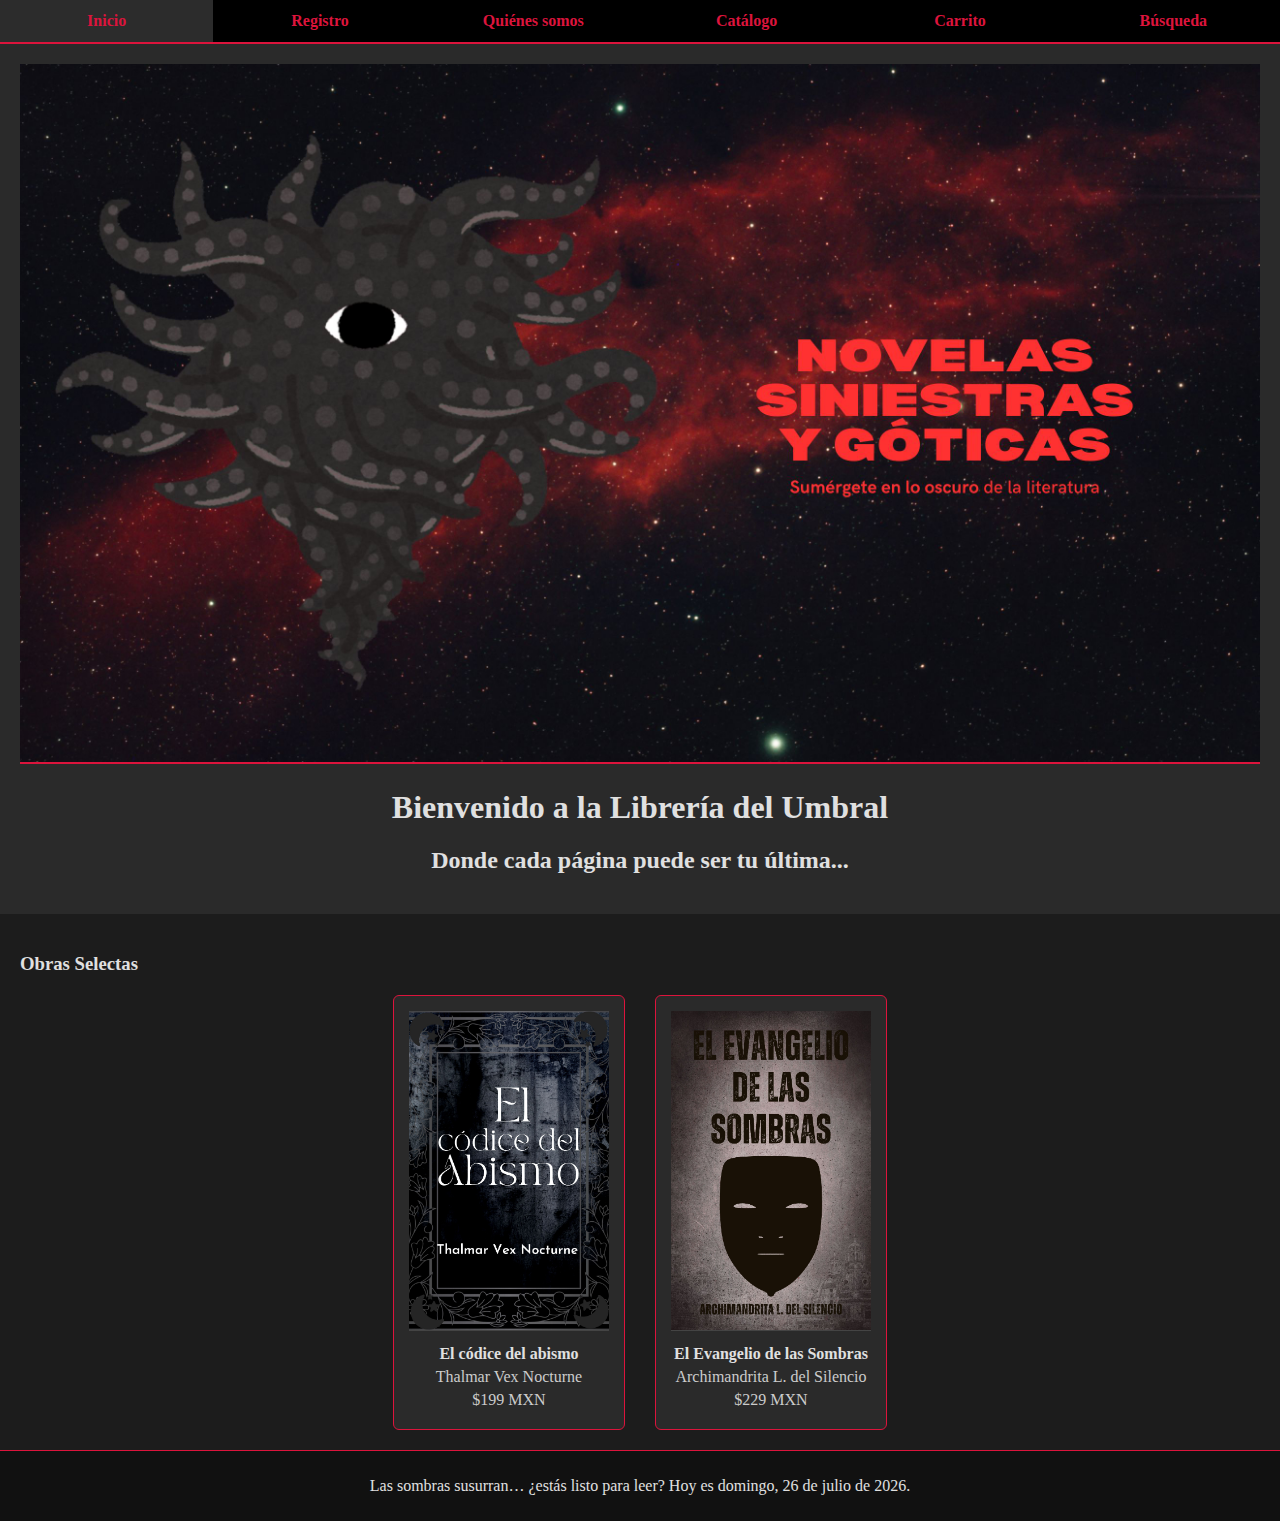
<file: index.html>
<!DOCTYPE html>
<html lang="es">
<head>
  <meta charset="UTF-8">
  <title>Inicio - Librería del Umbral</title>
  <link rel="stylesheet" href="css/styles.css">
  <script defer src="js/script.js"></script>
</head>
<body>

  <nav>
    <ul>
      <li><a href="index.html">Inicio</a></li>
      <li><a href="registro.html">Registro</a></li>
      <li><a href="quienes-somos.html">Quiénes somos</a></li>
      <li><a href="catalogo.html">Catálogo</a></li>
      <li><a href="carrito.html">Carrito</a></li>
      <li><a href="busqueda.html">Búsqueda</a></li>
    </ul>
  </nav>

  <header>
    <img src="img/banner-oscuro.jpg" alt="Banner sombrío de libros malditos">
    <h1>Bienvenido a la Librería del Umbral</h1>
    <h2>Donde cada página puede ser tu última...</h2>
  </header>

    <section>
        <h3>Obras Selectas</h3>
        <div class="obras-selectas">
            <div class="obra">
                <img src="img/libro1.jpg" alt="El códice del abismo">
                <h4>El códice del abismo</h4>
                <p>Thalmar Vex Nocturne</p>
                <p>$199 MXN</p>
            </div>

            <div class="obra">
                <img src="img/libro4.jpg" alt="El Evangelio de las Sombras">
                <h4>El Evangelio de las Sombras</h4>
                <p>Archimandrita L. del Silencio</p>
                <p>$229 MXN</p>
                </div>
  </div>
</section>


  <footer>
    <p id="mensaje-dinamico"></p>
  </footer>

</body>
</html>
</file>
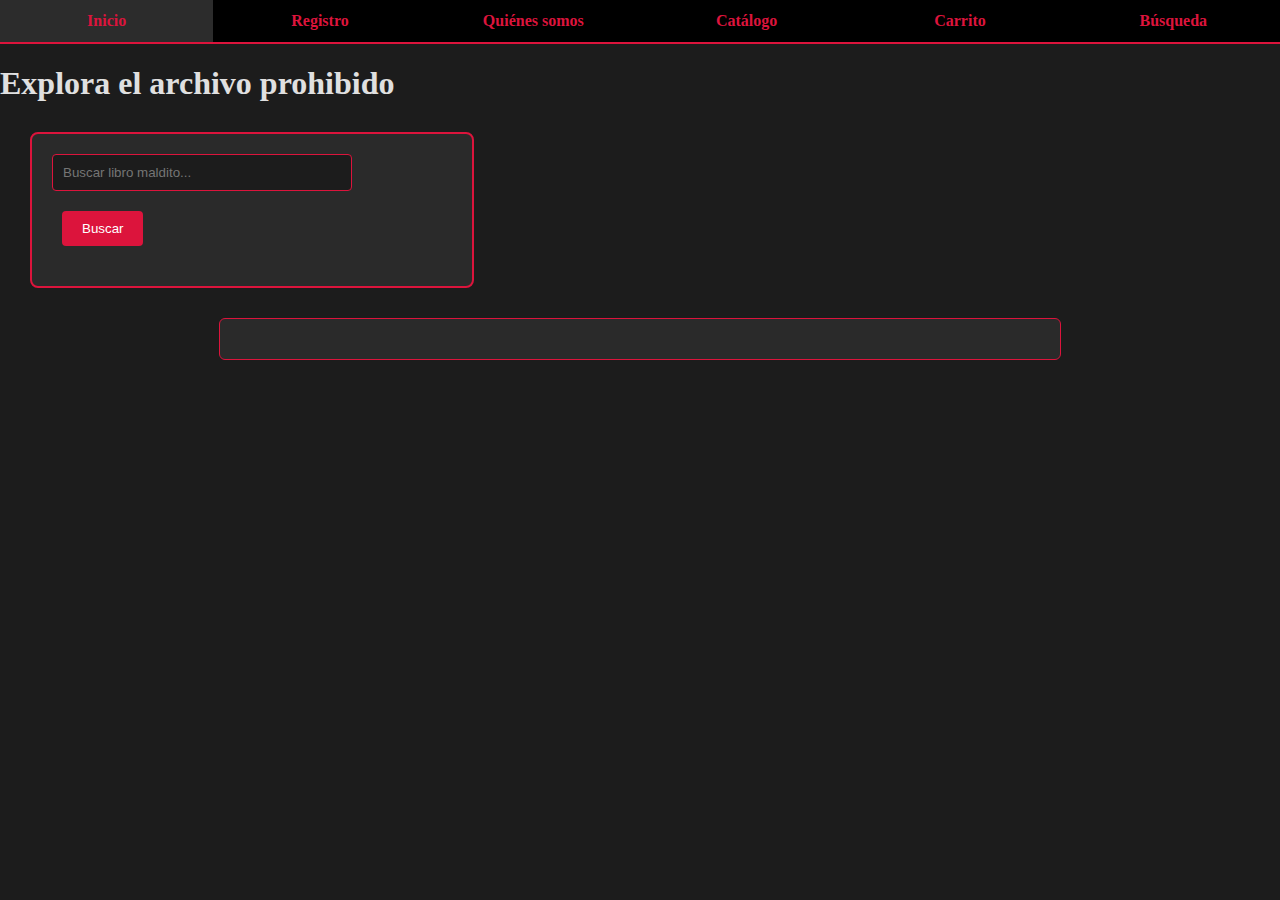
<file: busqueda.html>
<!DOCTYPE html>
<html lang="es">
<head>
  <meta charset="UTF-8">
  <title>Búsqueda - Librería del Umbral</title>
  <link rel="stylesheet" href="css/styles.css">
  <script defer src="js/script.js"></script>
</head>
<body>

  <nav>
    <ul>
      <li><a href="index.html">Inicio</a></li>
      <li><a href="registro.html">Registro</a></li>
      <li><a href="quienes-somos.html">Quiénes somos</a></li>
      <li><a href="catalogo.html">Catálogo</a></li>
      <li><a href="carrito.html">Carrito</a></li>
      <li><a href="busqueda.html">Búsqueda</a></li>
    </ul>
  </nav>

  <main>
    <h1>Explora el archivo prohibido</h1>

    <form id="form-busqueda">
      <input type="search" id="campo-busqueda" placeholder="Buscar libro maldito..." required>
      <button type="submit">Buscar</button>
    </form>

    <section id="resultados">
      <!-- Aquí aparecerán los resultados -->
    </section>
  </main>

</body>
</html>
</file>
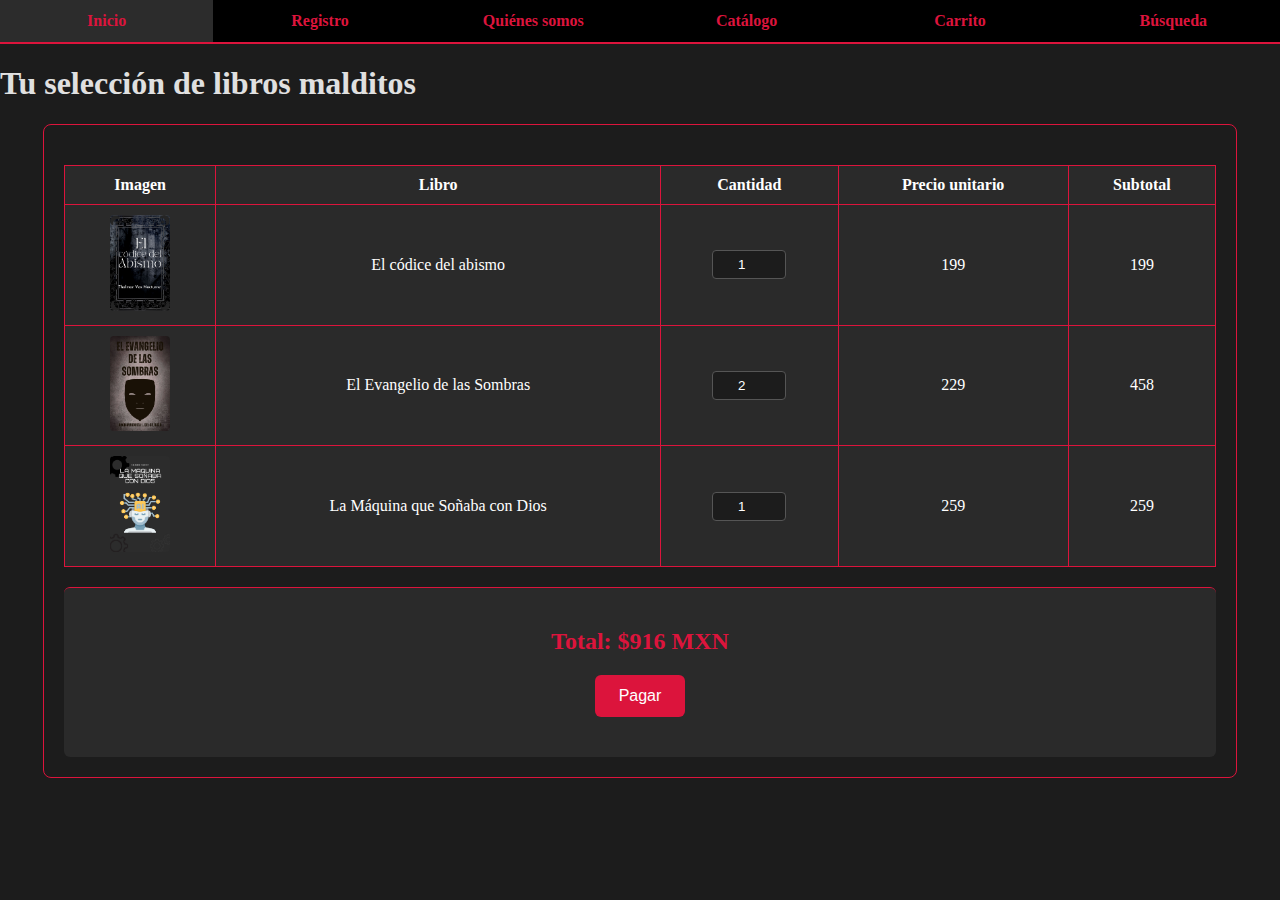
<file: carrito.html>
<!DOCTYPE html>
<html lang="es">
<head>
  <meta charset="UTF-8">
  <title>Carrito - Librería del Umbral</title>
  <link rel="stylesheet" href="css/styles.css">
  <script defer src="js/script.js"></script>
</head>
<body>

  <nav>
    <ul>
      <li><a href="index.html">Inicio</a></li>
      <li><a href="registro.html">Registro</a></li>
      <li><a href="quienes-somos.html">Quiénes somos</a></li>
      <li><a href="catalogo.html">Catálogo</a></li>
      <li><a href="carrito.html">Carrito</a></li>
      <li><a href="busqueda.html">Búsqueda</a></li>
    </ul>
  </nav>

  <main>
    <h1>Tu selección de libros malditos</h1>

    <div class="carrito-container">
      <table id="tabla-carrito">
        <thead>
          <tr>
            <th>Imagen</th>
            <th>Libro</th>
            <th>Cantidad</th>
            <th>Precio unitario</th>
            <th>Subtotal</th>
          </tr>
        </thead>
        <tbody>
          <tr>
            <td><img src="img/libro1.jpg" alt="El códice del abismo" width="60"></td>
            <td>El códice del abismo</td>
            <td><input type="number" value="1" min="0" class="cantidad"></td>
            <td class="precio">199</td>
            <td class="subtotal">199</td>
          </tr>
          <tr>
            <td><img src="img/libro4.jpg" alt="El Evangelio de las Sombras" width="60"></td>
            <td>El Evangelio de las Sombras</td>
            <td><input type="number" value="2" min="0" class="cantidad"></td>
            <td class="precio">229</td>
            <td class="subtotal">458</td>
          </tr>
          <tr>
            <td><img src="img/libro6.jpg" alt="La Máquina que Soñaba con Dios" width="60"></td>
            <td>La Máquina que Soñaba con Dios</td>
            <td><input type="number" value="1" min="0" class="cantidad"></td>
            <td class="precio">259</td>
            <td class="subtotal">259</td>
          </tr>
        </tbody>
      </table>

      <div class="total-box">
        <h2>Total: $<span id="total">0</span> MXN</h2>
        <button id="btn-pagar">Pagar</button>
      </div>
    </div>
  </main>

</body>
</html>
</file>
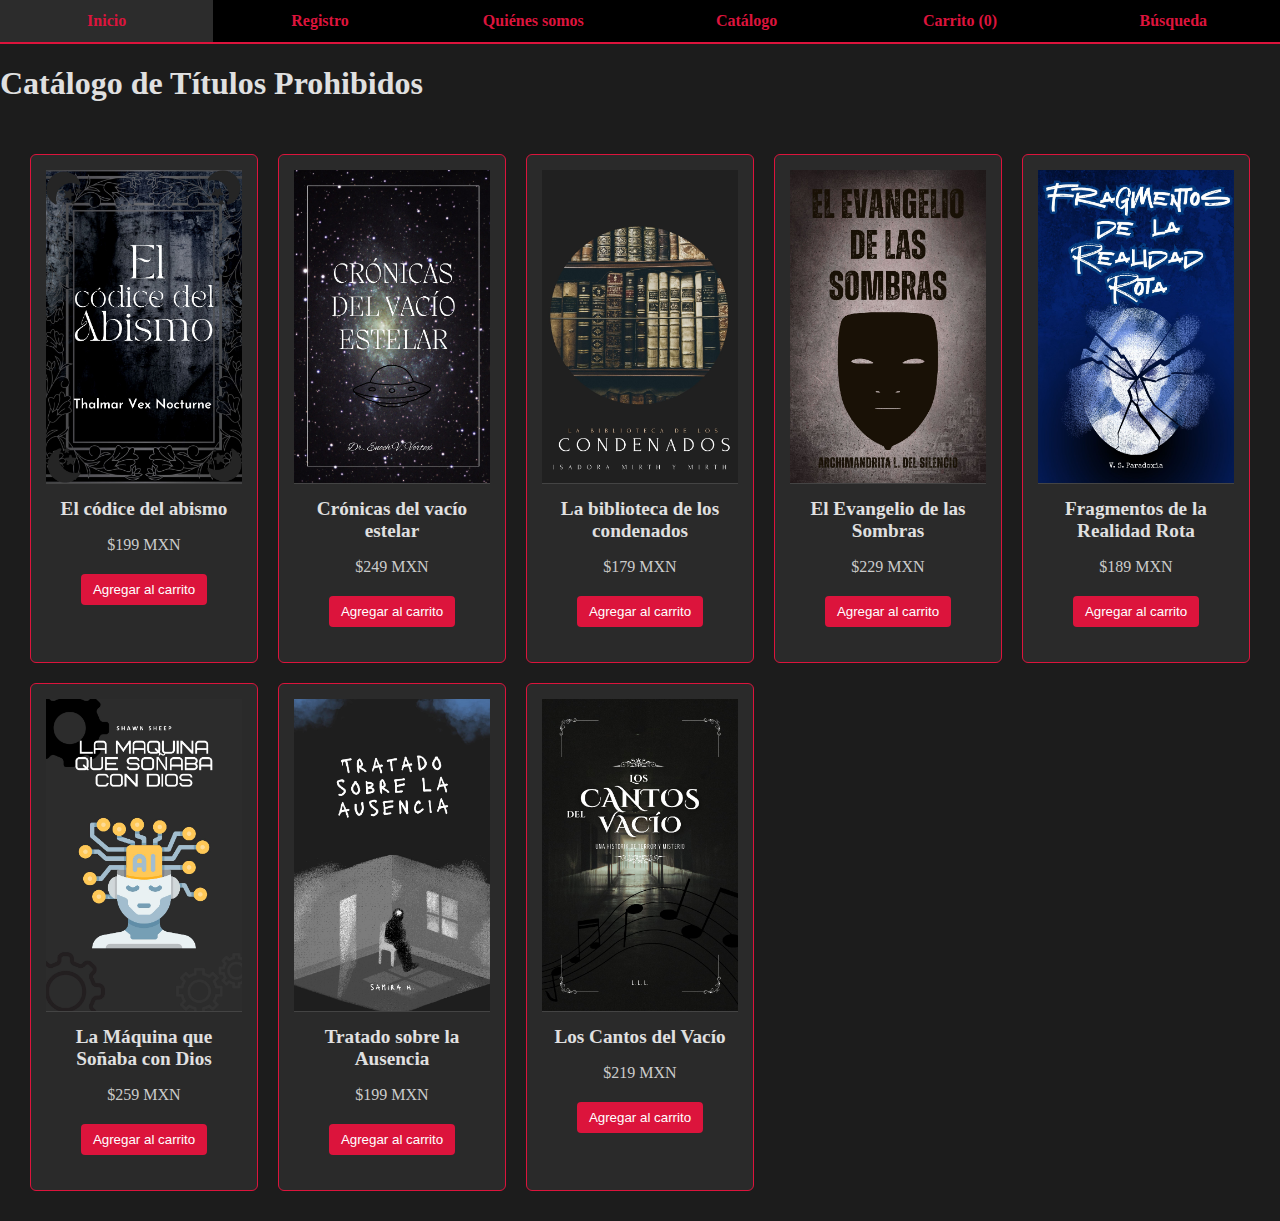
<file: catalogo.html>
<!DOCTYPE html>
<html lang="es">
<head>
  <meta charset="UTF-8">
  <title>Catálogo - Librería del Umbral</title>
  <link rel="stylesheet" href="css/styles.css">
  <script defer src="js/script.js"></script>
</head>
<body>

  <nav>
    <ul>
      <li><a href="index.html">Inicio</a></li>
      <li><a href="registro.html">Registro</a></li>
      <li><a href="quienes-somos.html">Quiénes somos</a></li>
      <li><a href="catalogo.html">Catálogo</a></li>
      <li><a href="carrito.html">Carrito (<span id="contador">0</span>)</a></li>
      <li><a href="busqueda.html">Búsqueda</a></li>
    </ul>
  </nav>

  <main>
    <h1>Catálogo de Títulos Prohibidos</h1>
    <div class="grid-catalogo">

    <div class="producto">
        <img src="img/libro1.jpg" alt="El códice del abismo">
        <h2>El códice del abismo</h2>
        <p>$199 MXN</p>
        <button class="btn-agregar">Agregar al carrito</button>
    </div>

    <div class="producto">
        <img src="img/libro2.jpg" alt="Crónicas del vacío estelar">
        <h2>Crónicas del vacío estelar</h2>
        <p>$249 MXN</p>
        <button class="btn-agregar">Agregar al carrito</button>
    </div>

    <div class="producto">
        <img src="img/libro3.jpg" alt="La biblioteca de los condenados">
        <h2>La biblioteca de los condenados</h2>
        <p>$179 MXN</p>
        <button class="btn-agregar">Agregar al carrito</button>
    </div>

    <div class="producto">
        <img src="img/libro4.jpg" alt="El Evangelio de las Sombras">
        <h2>El Evangelio de las Sombras</h2>
        <p>$229 MXN</p>
        <button class="btn-agregar">Agregar al carrito</button>
    </div>  
    
    <div class="producto">
        <img src="img/libro5.jpg" alt="Fragmentos de la Realidad Rota">
        <h2>Fragmentos de la Realidad Rota</h2>
        <p>$189 MXN</p>
        <button class="btn-agregar">Agregar al carrito</button>
    </div>

    <div class="producto">
        <img src="img/libro6.jpg" alt="La Máquina que Soñaba con Dios">
        <h2>La Máquina que Soñaba con Dios</h2>
        <p>$259 MXN</p>
        <button class="btn-agregar">Agregar al carrito</button>
    </div>

    <div class="producto">
        <img src="img/libro7.jpg" alt="Tratado sobre la Ausencia">
        <h2>Tratado sobre la Ausencia</h2>
        <p>$199 MXN</p>
        <button class="btn-agregar">Agregar al carrito</button>
    </div>

    <div class="producto">
        <img src="img/libro8.jpg" alt="Los Cantos del Vacío">
        <h2>Los Cantos del Vacío</h2>
        <p>$219 MXN</p>
        <button class="btn-agregar">Agregar al carrito</button>
    </div>

    </div>
  </main>

</body>
</html>
</file>
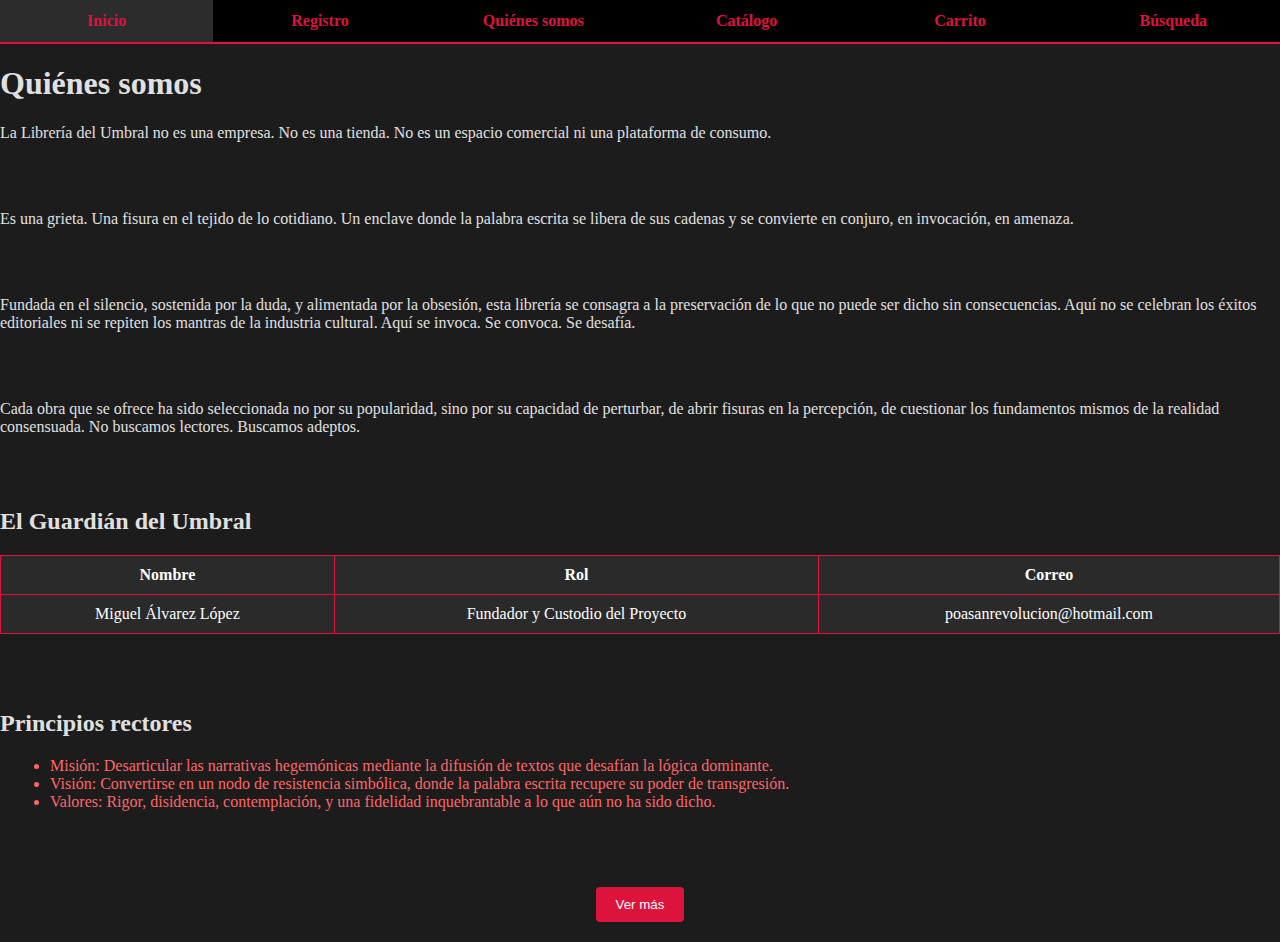
<file: quienes-somos.html>
<!DOCTYPE html>
<html lang="es">
<head>
  <meta charset="UTF-8">
  <title>Quiénes somos - Librería del Umbral</title>
  <link rel="stylesheet" href="css/styles.css">
  <script defer src="js/script.js"></script>
</head>
<body>

  <nav>
    <ul>
      <li><a href="index.html">Inicio</a></li>
      <li><a href="registro.html">Registro</a></li>
      <li><a href="quienes-somos.html">Quiénes somos</a></li>
      <li><a href="catalogo.html">Catálogo</a></li>
      <li><a href="carrito.html">Carrito</a></li>
      <li><a href="busqueda.html">Búsqueda</a></li>
    </ul>
  </nav>

  <main>
    <h1>Quiénes somos</h1>

    <p>
      La Librería del Umbral no es una empresa. No es una tienda. No es un espacio comercial ni una plataforma de consumo.  
    </p>

    <br><br>

    <p>
      Es una grieta.  
      Una fisura en el tejido de lo cotidiano.  
      Un enclave donde la palabra escrita se libera de sus cadenas y se convierte en conjuro, en invocación, en amenaza.  
    </p>

    <br><br>

    <p>
      Fundada en el silencio, sostenida por la duda, y alimentada por la obsesión, esta librería se consagra a la preservación de lo que no puede ser dicho sin consecuencias.  
      Aquí no se celebran los éxitos editoriales ni se repiten los mantras de la industria cultural.  
      Aquí se invoca.  
      Se convoca.  
      Se desafía.  
    </p>

    <br><br>

    <p>
      Cada obra que se ofrece ha sido seleccionada no por su popularidad, sino por su capacidad de perturbar, de abrir fisuras en la percepción, de cuestionar los fundamentos mismos de la realidad consensuada.  
      No buscamos lectores.  
      Buscamos adeptos.  
    </p>

    <br><br>

    <h2>El Guardián del Umbral</h2>

    <table>
      <tr>
        <th>Nombre</th>
        <th>Rol</th>
        <th>Correo</th>
      </tr>
      <tr>
        <td>Miguel Álvarez López</td>
        <td>Fundador y Custodio del Proyecto</td>
        <td>poasanrevolucion@hotmail.com</td>
      </tr>
    </table>

    <br><br>

    <h2>Principios rectores</h2>

    <ul>
      <li>Misión: Desarticular las narrativas hegemónicas mediante la difusión de textos que desafían la lógica dominante.</li>
      <li>Visión: Convertirse en un nodo de resistencia simbólica, donde la palabra escrita recupere su poder de transgresión.</li>
      <li>Valores: Rigor, disidencia, contemplación, y una fidelidad inquebrantable a lo que aún no ha sido dicho.</li>
    </ul>

    <br><br>

    <button id="btn-vermas">Ver más</button>

    <div id="info-adicional" style="display: none;">
      <br>
      <p>
        Algunos visitantes afirman haber sentido una presencia al recorrer nuestras páginas.  
        Otros aseguran que ciertos libros parecen cambiar de contenido con cada lectura.  
        No ofrecemos explicaciones.  
        No garantizamos certezas.  
      </p>

      <br><br>

      <p>
        Lo único que prometemos es que, si decides cruzar el umbral, no volverás a mirar el mundo con los mismos ojos.  
        Porque aquí, en este espacio de sombras y palabras, la lectura no es un acto pasivo.  
        Es una transformación.  
        Es una rendición.  
        Es una caída.  
      </p>
    </div>
  </main>

</body>
</html>
</file>
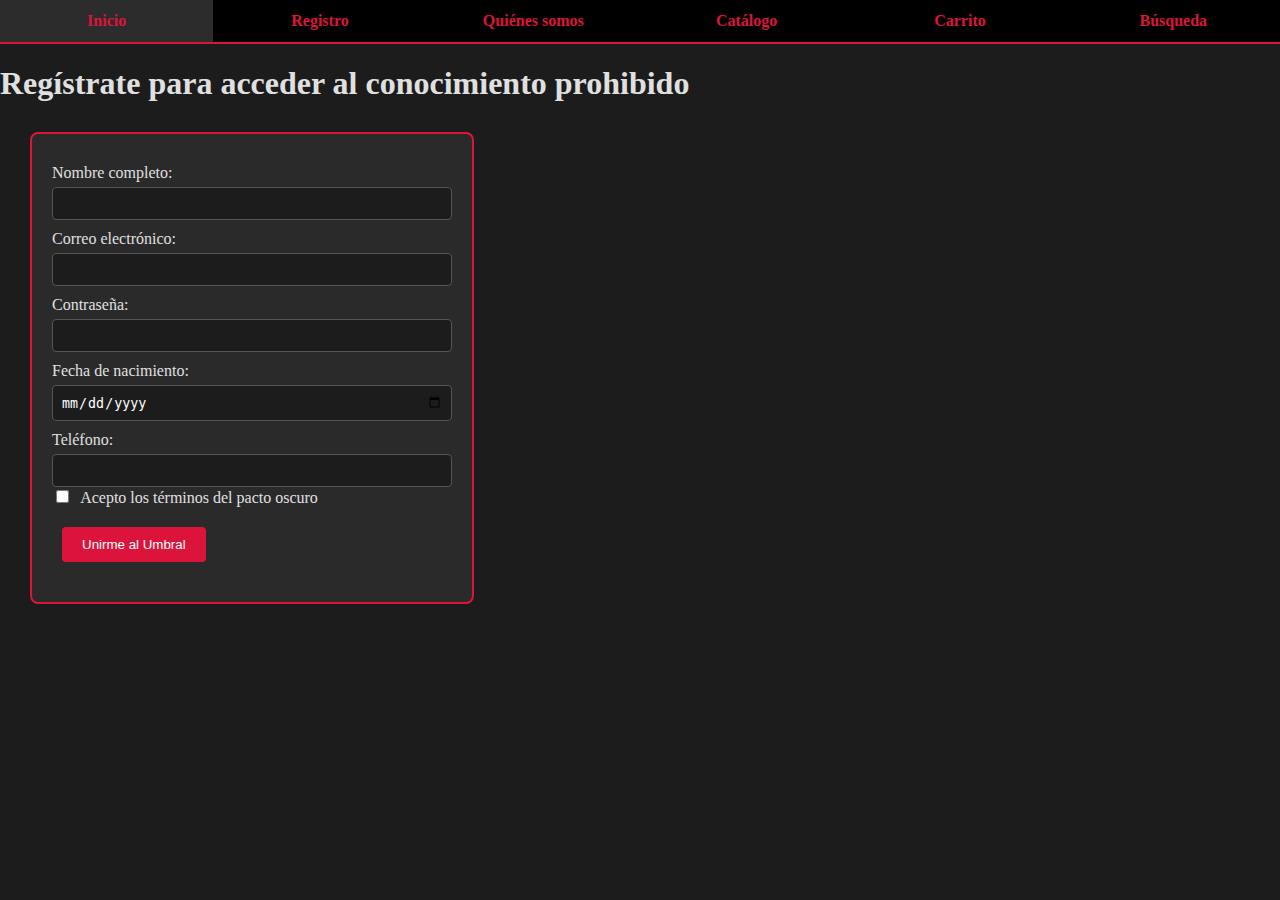
<file: registro.html>
<!DOCTYPE html>
<html lang="es">
<head>
  <meta charset="UTF-8">
  <title>Registro - Librería del Umbral</title>
  <link rel="stylesheet" href="css/styles.css">
  <script defer src="js/script.js"></script>
</head>
<body>

  <nav>
    <ul>
      <li><a href="index.html">Inicio</a></li>
      <li><a href="registro.html">Registro</a></li>
      <li><a href="quienes-somos.html">Quiénes somos</a></li>
      <li><a href="catalogo.html">Catálogo</a></li>
      <li><a href="carrito.html">Carrito</a></li>
      <li><a href="busqueda.html">Búsqueda</a></li>
    </ul>
  </nav>

  <main>
    <h1>Regístrate para acceder al conocimiento prohibido</h1>
    <form id="form-registro">
      <label for="nombre">Nombre completo:</label>
      <input type="text" id="nombre" name="nombre" required minlength="3">

      <label for="email">Correo electrónico:</label>
      <input type="email" id="email" name="email" required>

      <label for="password">Contraseña:</label>
      <input type="password" id="password" name="password" required minlength="6">

      <label for="fecha">Fecha de nacimiento:</label>
      <input type="date" id="fecha" name="fecha" required>

      <label for="telefono">Teléfono:</label>
      <input type="tel" id="telefono" name="telefono" required pattern="[0-9]{10}" maxlength="10">

      <div>
        <input type="checkbox" id="terminos">
        <label for="terminos">Acepto los términos del pacto oscuro</label>
      </div>

      <button type="submit" id="btn-enviar" disabled>Unirme al Umbral</button>
    </form>
  </main>

</body>
</html>
</file>
<file: css/styles.css>
body {
  font-family: 'Georgia', serif;
  margin: 0;
  padding: 0;
  background-color: #1c1c1c;
  color: #e0e0e0;
}

nav ul {
  list-style: none;
  background-color: #000000;
  display: flex;
  padding: 0;
  margin: 0;
  border-bottom: 2px solid crimson;
}

nav ul li {
  flex: 1;
}

nav ul li a {
  display: block;
  padding: 12px;
  text-align: center;
  color: crimson;
  text-decoration: none;
  font-weight: bold;
}

nav ul li a:hover {
  background-color: #2c2c2c;
}

header {
  text-align: center;
  padding: 20px;
  background-color: #2a2a2a;
}

header img {
  max-width: 100%;
  height: auto;
  border-bottom: 2px solid crimson;
}

section {
  padding: 20px;
}

section ul {
  list-style: square;
  padding-left: 20px;
  color: #ff6666;
}

footer {
  text-align: center;
  padding: 10px;
  background-color: #111;
  border-top: 1px solid crimson;
}

form {
  display: flex;
  flex-direction: column;
  max-width: 400px;
  margin: 30px auto;
  background-color: #2a2a2a;
  padding: 20px;
  border: 2px solid crimson;
  border-radius: 8px;
}

form label {
  margin-top: 10px;
  color: #e0e0e0;
}

form input[type="text"],
form input[type="email"],
form input[type="password"],
form input[type="date"],
form input[type="tel"] {
  padding: 8px;
  margin-top: 5px;
  background-color: #1c1c1c;
  color: #fff;
  border: 1px solid #555;
  border-radius: 4px;
}

form input[type="checkbox"] {
  margin-right: 8px;
}

form button {
  margin-top: 20px;
  padding: 10px;
  background-color: crimson;
  color: white;
  border: none;
  border-radius: 4px;
  cursor: not-allowed;
}

form button.enabled {
  cursor: pointer;
  background-color: #900;
}


table {
  width: 80%;
  margin: 20px auto;
  border-collapse: collapse;
  background-color: #2a2a2a;
  color: #fff;
}

table th, table td {
  border: 1px solid crimson;
  padding: 10px;
  text-align: center;
}

ul {
  margin: 20px;
  padding-left: 30px;
  color: #ff6666;
}

button {
  display: block;
  margin: 20px auto;
  padding: 10px 20px;
  background-color: crimson;
  color: white;
  border: none;
  border-radius: 4px;
  cursor: pointer;
}

#info-adicional {
  max-width: 600px;
  margin: 0 auto;
  padding: 15px;
  background-color: #1c1c1c;
  border: 1px solid #444;
  color: #ccc;
  border-radius: 6px;
}


.grid-catalogo {
  display: grid;
  grid-template-columns: repeat(auto-fit, minmax(220px, 1fr));
  gap: 20px;
  padding: 30px;
}

.producto {
  background-color: #2a2a2a;
  border: 1px solid crimson;
  padding: 15px;
  text-align: center;
  border-radius: 6px;
}

.producto img {
  width: 100%;
  height: auto;
  border-bottom: 1px solid #444;
}

.producto h2 {
  margin: 10px 0;
  font-size: 1.2em;
  color: #e0e0e0;
}

.producto p {
  color: #ccc;
  margin-bottom: 10px;
}

.btn-agregar {
  background-color: crimson;
  color: white;
  border: none;
  padding: 8px 12px;
  border-radius: 4px;
  cursor: pointer;
}

.btn-agregar:hover {
  background-color: #900;
}


.carrito-container {
  width: 90%;
  margin: 0 auto;
  padding: 20px;
  background-color: #1c1c1c;
  border: 1px solid crimson;
  border-radius: 8px;
}

table {
  width: 100%;
  border-collapse: collapse;
  background-color: #2a2a2a;
  color: #fff;
  margin-bottom: 20px;
}

table th, table td {
  border: 1px solid crimson;
  padding: 10px;
  text-align: center;
}

table img {
  border-radius: 4px;
}

input.cantidad {
  width: 60px;
  padding: 6px;
  background-color: #1c1c1c;
  color: white;
  border: 1px solid #555;
  border-radius: 4px;
  text-align: center;
}

.total-box {
  text-align: center;
  padding: 20px;
  background-color: #2a2a2a;
  border-top: 1px solid crimson;
  border-radius: 6px;
}

.total-box h2 {
  font-size: 1.5em;
  color: crimson;
  margin-bottom: 15px;
}

#btn-pagar {
  padding: 12px 24px;
  background-color: crimson;
  color: white;
  border: none;
  border-radius: 6px;
  font-size: 1em;
  cursor: pointer;
}

#btn-pagar:hover {
  background-color: #900;
}


form {
  display: flex;
  justify-content: center;
  margin: 30px;
}

input[type="search"] {
  width: 300px;
  padding: 10px;
  background-color: #1c1c1c;
  color: white;
  border: 1px solid crimson;
  border-radius: 4px;
}

button[type="submit"] {
  margin-left: 10px;
  padding: 10px 20px;
  background-color: crimson;
  color: white;
  border: none;
  border-radius: 4px;
  cursor: pointer;
}

#resultados {
  padding: 20px;
  max-width: 800px;
  margin: 0 auto;
  background-color: #2a2a2a;
  border: 1px solid crimson;
  border-radius: 6px;
  color: #e0e0e0;
}

#resultados h2 {
  color: crimson;
  margin-bottom: 15px;
}

#resultados ul {
  list-style: square;
  padding-left: 20px;
}


.obras-selectas {
  display: flex;
  justify-content: center;
  gap: 30px;
  margin-top: 20px;
}

.obra {
  background-color: #2a2a2a;
  border: 1px solid crimson;
  padding: 15px;
  width: 200px;
  text-align: center;
  border-radius: 6px;
}

.obra img {
  width: 100%;
  height: auto;
  border-bottom: 1px solid #444;
}

.obra h4 {
  margin: 10px 0 5px;
  color: #e0e0e0;
}

.obra p {
  margin: 5px 0;
  color: #ccc;
}
</file>
